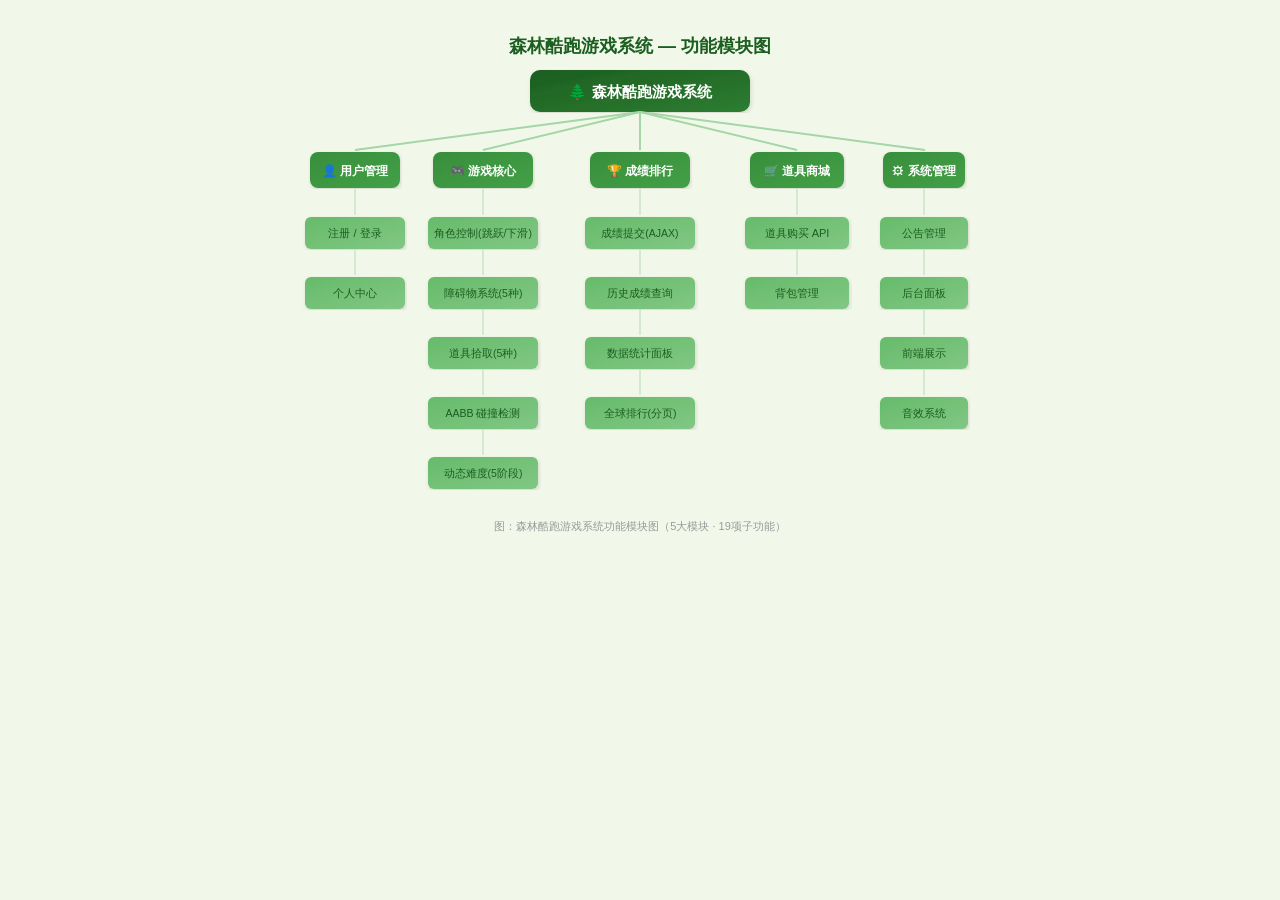
<file: 功能模块图.html>
<!DOCTYPE html>
<html lang="zh-CN">
<head>
<meta charset="UTF-8">
<style>
  body { margin: 0; padding: 20px; background: #f1f8e9; display: flex; justify-content: center; }
  svg { max-width: 100%; height: auto; }
</style>
</head>
<body>
<svg xmlns="http://www.w3.org/2000/svg" viewBox="0 0 680 520" width="680" height="520">
  <defs>
    <filter id="shadow" x="-2%" y="-2%" width="104%" height="104%">
      <feDropShadow dx="1" dy="2" stdDeviation="2" flood-color="#00000022"/>
    </filter>
    <linearGradient id="rootGrad" x1="0" y1="0" x2="1" y2="1">
      <stop offset="0%" stop-color="#1b5e20"/>
      <stop offset="100%" stop-color="#2e7d32"/>
    </linearGradient>
    <linearGradient id="modGrad" x1="0" y1="0" x2="1" y2="1">
      <stop offset="0%" stop-color="#388e3c"/>
      <stop offset="100%" stop-color="#43a047"/>
    </linearGradient>
    <linearGradient id="subGrad" x1="0" y1="0" x2="1" y2="1">
      <stop offset="0%" stop-color="#66bb6a"/>
      <stop offset="100%" stop-color="#81c784"/>
    </linearGradient>
  </defs>

  <rect width="680" height="520" fill="#f1f8e9" rx="8"/>

  <text x="340" y="32" text-anchor="middle" font-family="Microsoft YaHei, sans-serif" font-size="18" font-weight="bold" fill="#1b5e20">森林酷跑游戏系统 — 功能模块图</text>

  <rect x="230" y="50" width="220" height="42" rx="10" fill="url(#rootGrad)" filter="url(#shadow)"/>
  <text x="340" y="77" text-anchor="middle" font-family="Microsoft YaHei, sans-serif" font-size="15" font-weight="bold" fill="#fff">🌲 森林酷跑游戏系统</text>

  <line x1="340" y1="92" x2="55" y2="130" stroke="#a5d6a7" stroke-width="2"/>
  <line x1="340" y1="92" x2="183" y2="130" stroke="#a5d6a7" stroke-width="2"/>
  <line x1="340" y1="92" x2="340" y2="130" stroke="#a5d6a7" stroke-width="2"/>
  <line x1="340" y1="92" x2="497" y2="130" stroke="#a5d6a7" stroke-width="2"/>
  <line x1="340" y1="92" x2="625" y2="130" stroke="#a5d6a7" stroke-width="2"/>

  <rect x="10" y="132" width="90" height="36" rx="8" fill="url(#modGrad)" filter="url(#shadow)"/>
  <text x="55" y="155" text-anchor="middle" font-family="Microsoft YaHei, sans-serif" font-size="12" font-weight="bold" fill="#fff">👤 用户管理</text>
  <line x1="55" y1="168" x2="55" y2="195" stroke="#c8e6c9" stroke-width="1.5"/>
  <rect x="5" y="197" width="100" height="32" rx="6" fill="url(#subGrad)" filter="url(#shadow)"/>
  <text x="55" y="217" text-anchor="middle" font-family="Microsoft YaHei, sans-serif" font-size="11" fill="#1b5e20">注册 / 登录</text>
  <line x1="55" y1="229" x2="55" y2="255" stroke="#c8e6c9" stroke-width="1.5"/>
  <rect x="5" y="257" width="100" height="32" rx="6" fill="url(#subGrad)" filter="url(#shadow)"/>
  <text x="55" y="277" text-anchor="middle" font-family="Microsoft YaHei, sans-serif" font-size="11" fill="#1b5e20">个人中心</text>

  <rect x="133" y="132" width="100" height="36" rx="8" fill="url(#modGrad)" filter="url(#shadow)"/>
  <text x="183" y="155" text-anchor="middle" font-family="Microsoft YaHei, sans-serif" font-size="12" font-weight="bold" fill="#fff">🎮 游戏核心</text>
  <line x1="183" y1="168" x2="183" y2="195" stroke="#c8e6c9" stroke-width="1.5"/>
  <rect x="128" y="197" width="110" height="32" rx="6" fill="url(#subGrad)" filter="url(#shadow)"/>
  <text x="183" y="217" text-anchor="middle" font-family="Microsoft YaHei, sans-serif" font-size="10.5" fill="#1b5e20">角色控制(跳跃/下滑)</text>
  <line x1="183" y1="229" x2="183" y2="255" stroke="#c8e6c9" stroke-width="1.5"/>
  <rect x="128" y="257" width="110" height="32" rx="6" fill="url(#subGrad)" filter="url(#shadow)"/>
  <text x="183" y="277" text-anchor="middle" font-family="Microsoft YaHei, sans-serif" font-size="10.5" fill="#1b5e20">障碍物系统(5种)</text>
  <line x1="183" y1="289" x2="183" y2="315" stroke="#c8e6c9" stroke-width="1.5"/>
  <rect x="128" y="317" width="110" height="32" rx="6" fill="url(#subGrad)" filter="url(#shadow)"/>
  <text x="183" y="337" text-anchor="middle" font-family="Microsoft YaHei, sans-serif" font-size="10.5" fill="#1b5e20">道具拾取(5种)</text>
  <line x1="183" y1="349" x2="183" y2="375" stroke="#c8e6c9" stroke-width="1.5"/>
  <rect x="128" y="377" width="110" height="32" rx="6" fill="url(#subGrad)" filter="url(#shadow)"/>
  <text x="183" y="397" text-anchor="middle" font-family="Microsoft YaHei, sans-serif" font-size="10.5" fill="#1b5e20">AABB 碰撞检测</text>
  <line x1="183" y1="409" x2="183" y2="435" stroke="#c8e6c9" stroke-width="1.5"/>
  <rect x="128" y="437" width="110" height="32" rx="6" fill="url(#subGrad)" filter="url(#shadow)"/>
  <text x="183" y="457" text-anchor="middle" font-family="Microsoft YaHei, sans-serif" font-size="10.5" fill="#1b5e20">动态难度(5阶段)</text>

  <rect x="290" y="132" width="100" height="36" rx="8" fill="url(#modGrad)" filter="url(#shadow)"/>
  <text x="340" y="155" text-anchor="middle" font-family="Microsoft YaHei, sans-serif" font-size="12" font-weight="bold" fill="#fff">🏆 成绩排行</text>
  <line x1="340" y1="168" x2="340" y2="195" stroke="#c8e6c9" stroke-width="1.5"/>
  <rect x="285" y="197" width="110" height="32" rx="6" fill="url(#subGrad)" filter="url(#shadow)"/>
  <text x="340" y="217" text-anchor="middle" font-family="Microsoft YaHei, sans-serif" font-size="10.5" fill="#1b5e20">成绩提交(AJAX)</text>
  <line x1="340" y1="229" x2="340" y2="255" stroke="#c8e6c9" stroke-width="1.5"/>
  <rect x="285" y="257" width="110" height="32" rx="6" fill="url(#subGrad)" filter="url(#shadow)"/>
  <text x="340" y="277" text-anchor="middle" font-family="Microsoft YaHei, sans-serif" font-size="10.5" fill="#1b5e20">历史成绩查询</text>
  <line x1="340" y1="289" x2="340" y2="315" stroke="#c8e6c9" stroke-width="1.5"/>
  <rect x="285" y="317" width="110" height="32" rx="6" fill="url(#subGrad)" filter="url(#shadow)"/>
  <text x="340" y="337" text-anchor="middle" font-family="Microsoft YaHei, sans-serif" font-size="10.5" fill="#1b5e20">数据统计面板</text>
  <line x1="340" y1="349" x2="340" y2="375" stroke="#c8e6c9" stroke-width="1.5"/>
  <rect x="285" y="377" width="110" height="32" rx="6" fill="url(#subGrad)" filter="url(#shadow)"/>
  <text x="340" y="397" text-anchor="middle" font-family="Microsoft YaHei, sans-serif" font-size="10.5" fill="#1b5e20">全球排行(分页)</text>

  <rect x="450" y="132" width="94" height="36" rx="8" fill="url(#modGrad)" filter="url(#shadow)"/>
  <text x="497" y="155" text-anchor="middle" font-family="Microsoft YaHei, sans-serif" font-size="12" font-weight="bold" fill="#fff">🛒 道具商城</text>
  <line x1="497" y1="168" x2="497" y2="195" stroke="#c8e6c9" stroke-width="1.5"/>
  <rect x="445" y="197" width="104" height="32" rx="6" fill="url(#subGrad)" filter="url(#shadow)"/>
  <text x="497" y="217" text-anchor="middle" font-family="Microsoft YaHei, sans-serif" font-size="11" fill="#1b5e20">道具购买 API</text>
  <line x1="497" y1="229" x2="497" y2="255" stroke="#c8e6c9" stroke-width="1.5"/>
  <rect x="445" y="257" width="104" height="32" rx="6" fill="url(#subGrad)" filter="url(#shadow)"/>
  <text x="497" y="277" text-anchor="middle" font-family="Microsoft YaHei, sans-serif" font-size="11" fill="#1b5e20">背包管理</text>

  <rect x="583" y="132" width="82" height="36" rx="8" fill="url(#modGrad)" filter="url(#shadow)"/>
  <text x="624" y="155" text-anchor="middle" font-family="Microsoft YaHei, sans-serif" font-size="12" font-weight="bold" fill="#fff">⚙ 系统管理</text>
  <line x1="624" y1="168" x2="624" y2="195" stroke="#c8e6c9" stroke-width="1.5"/>
  <rect x="580" y="197" width="88" height="32" rx="6" fill="url(#subGrad)" filter="url(#shadow)"/>
  <text x="624" y="217" text-anchor="middle" font-family="Microsoft YaHei, sans-serif" font-size="10.5" fill="#1b5e20">公告管理</text>
  <line x1="624" y1="229" x2="624" y2="255" stroke="#c8e6c9" stroke-width="1.5"/>
  <rect x="580" y="257" width="88" height="32" rx="6" fill="url(#subGrad)" filter="url(#shadow)"/>
  <text x="624" y="277" text-anchor="middle" font-family="Microsoft YaHei, sans-serif" font-size="10.5" fill="#1b5e20">后台面板</text>
  <line x1="624" y1="289" x2="624" y2="315" stroke="#c8e6c9" stroke-width="1.5"/>
  <rect x="580" y="317" width="88" height="32" rx="6" fill="url(#subGrad)" filter="url(#shadow)"/>
  <text x="624" y="337" text-anchor="middle" font-family="Microsoft YaHei, sans-serif" font-size="10.5" fill="#1b5e20">前端展示</text>
  <line x1="624" y1="349" x2="624" y2="375" stroke="#c8e6c9" stroke-width="1.5"/>
  <rect x="580" y="377" width="88" height="32" rx="6" fill="url(#subGrad)" filter="url(#shadow)"/>
  <text x="624" y="397" text-anchor="middle" font-family="Microsoft YaHei, sans-serif" font-size="10.5" fill="#1b5e20">音效系统</text>

  <text x="340" y="510" text-anchor="middle" font-family="Microsoft YaHei, sans-serif" font-size="11" fill="#999">
    图：森林酷跑游戏系统功能模块图（5大模块 · 19项子功能）
  </text>
</svg>
</body>
</html>
</file>
